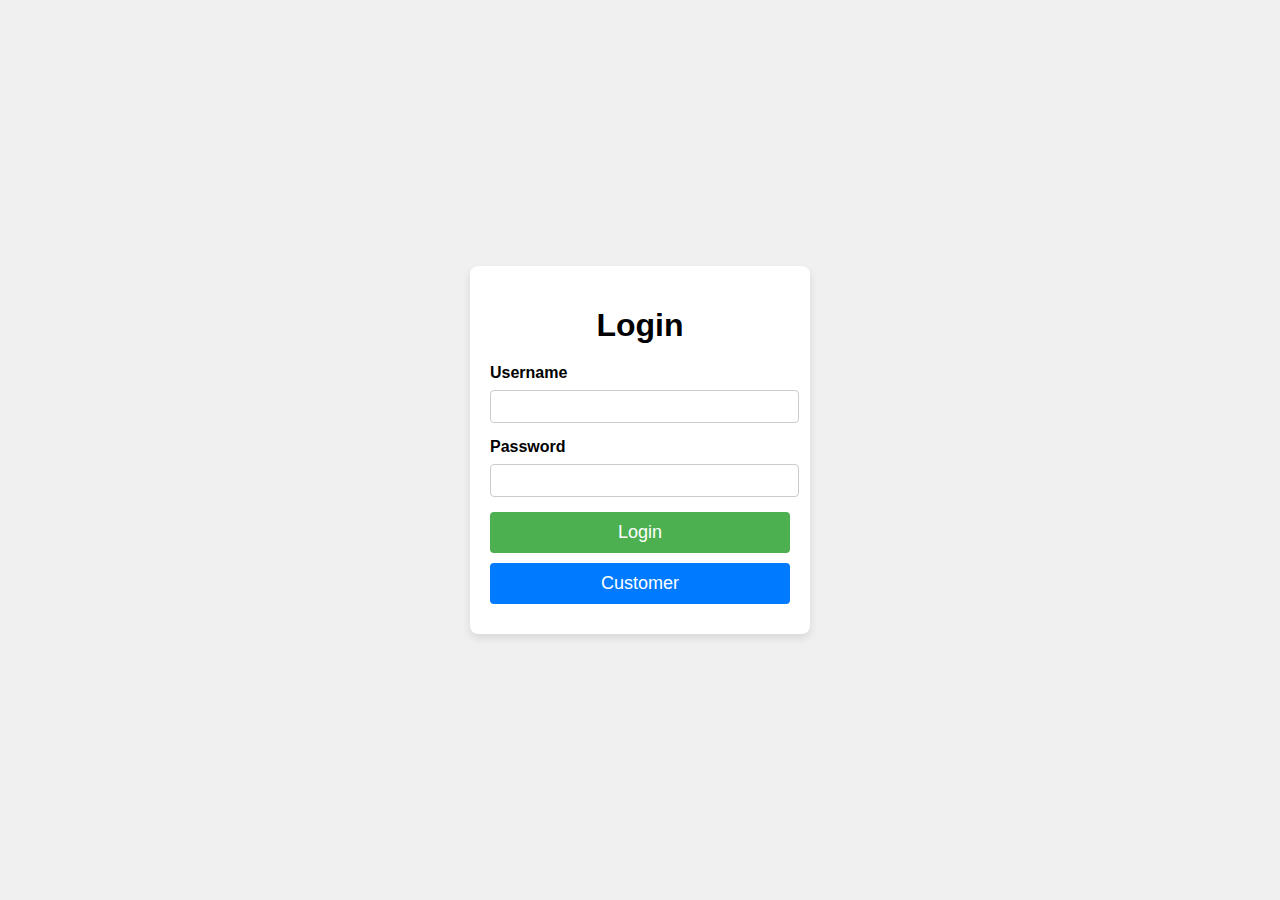
<file: index.html>
<!DOCTYPE html>
<html lang="en">
<head>
    <meta charset="UTF-8">
    <meta name="viewport" content="width=device-width, initial-scale=1.0">
    <title>Login - Book Automation Software</title>
    <link rel="stylesheet" href="styles.css">
    <style>
        body {
            font-family: Arial, sans-serif;
            background-color: #f0f0f0;
            display: flex;
            justify-content: center;
            align-items: center;
            height: 100vh;
            margin: 0;
        }

        .login-container {
            background-color: white;
            padding: 20px;
            border-radius: 8px;
            box-shadow: 0 4px 8px rgba(0, 0, 0, 0.1);
            width: 300px;
            text-align: center;
        }

        .login-container h1 {
            margin-bottom: 20px;
        }

        .login-container label {
            display: block;
            text-align: left;
            margin-bottom: 8px;
            font-weight: bold;
        }

        .login-container input {
            width: 97%;
            padding: 8px;
            margin-bottom: 15px;
            border: 1px solid #ccc;
            border-radius: 4px;
        }

        .login-container-button {
            background-color: #4CAF50;
            color: white;
            border: none;
            padding: 10px 15px;
            border-radius: 4px;
            cursor: pointer;
            width: 100%;
            margin-bottom: 10px;
        }

        .login-container-button:hover {
            background-color: #45a049;
        }

        .customer-button {
            background-color: #007BFF;
            color: white;
            border: none;
            padding: 10px 15px;
            border-radius: 4px;
            cursor: pointer;
            width: 100%;
            margin-bottom: 10px;
        }

        .customer-button:hover {
            background-color: #0056b3;
        }

        .error-message {
            color: red;
            margin-bottom: 15px;
            display: none;
        }
    </style>
</head>
<body>
    <div class="login-container">
        <h1>Login</h1>
        <form id="loginForm">
            <div class="error-message" id="errorMessage">Invalid username or password!</div>
            <label for="username">Username</label>
            <input type="text" id="username" required>
            
            <label for="password">Password</label>
            <input type="password" id="password" required>
            
            <button class="login-container-button">Login</button>
        </form>
        <button class="customer-button" onclick="redirectToCustomer()">Customer</button>
    </div>

    <script>
        document.getElementById('loginForm').addEventListener('submit', function (e) {
            e.preventDefault();

            // Fetch input values
            const username = document.getElementById('username').value;
            const password = document.getElementById('password').value;
            const errorMessage = document.getElementById('errorMessage');

            // User credentials
            const users = {
                shopkeeper: { username: "shopkeeper", password: "shop123" },
                vendor: { username: "vendor", password: "vendor123" },
            };

            // Check credentials
            if (username === users.shopkeeper.username && password === users.shopkeeper.password) {
                window.location.href = "shopkeeper.html"; // Redirect to shopkeeper page
            } else if (username === users.vendor.username && password === users.vendor.password) {
                window.location.href = "vendor.html"; // Redirect to vendor page
            } else {
                errorMessage.style.display = "block"; // Show error message
            }
        });

        // Redirect to customer page
        function redirectToCustomer() {
            window.location.href = "customer.html"; // Redirect to customer portal
        }
    </script>
</body>
</html>
</file>
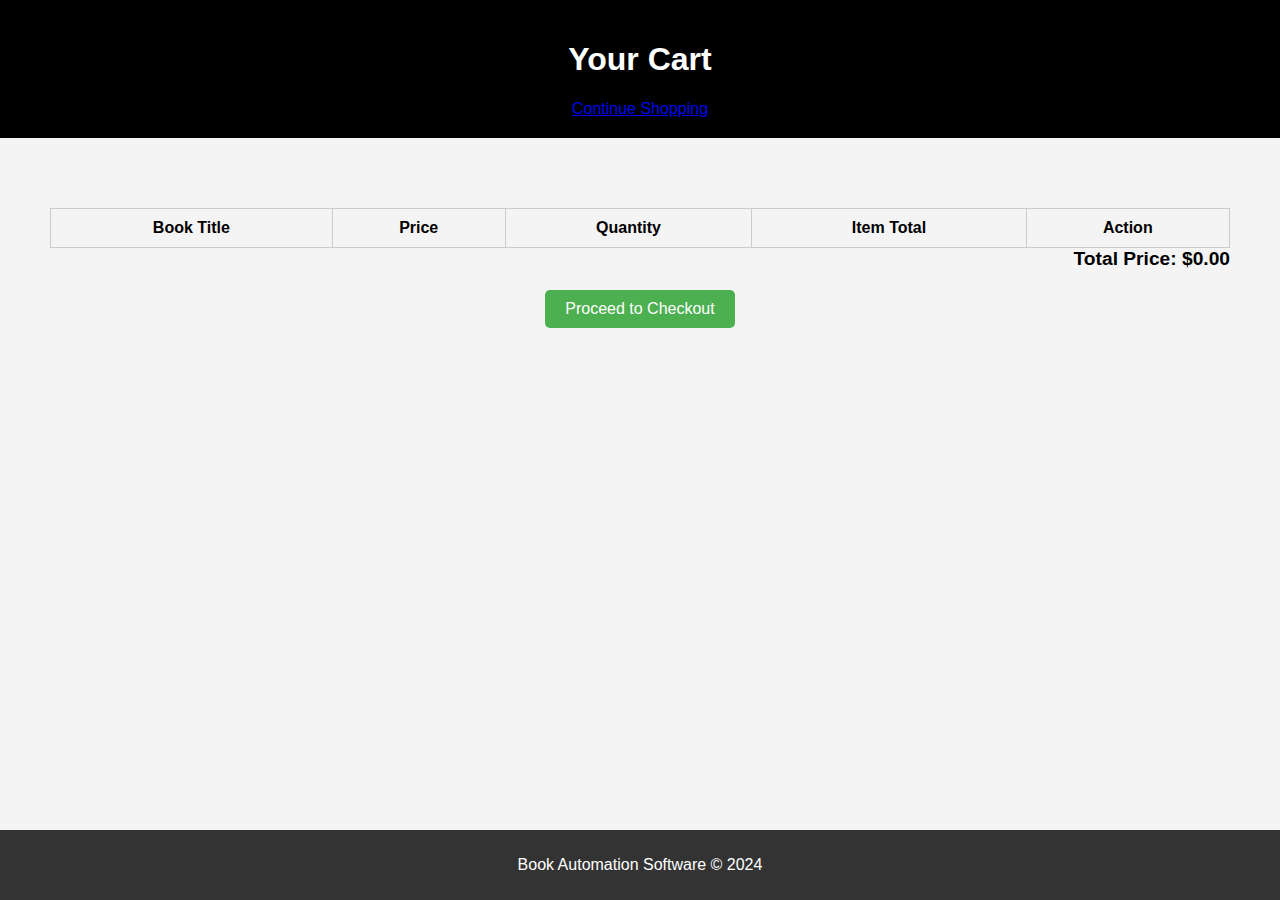
<file: cart.html>
<!DOCTYPE html>
<html lang="en">
<head>
    <meta charset="UTF-8">
    <meta name="viewport" content="width=device-width, initial-scale=1.0">
    <title>Shopping Cart</title>
    <link rel="stylesheet" href="styles.css">
    <link rel="stylesheet" href="styles2.css">
    <style>
        table {
            width: 100%;
            border-collapse: collapse;
            margin-top: 20px;
        }

        table th, table td {
            border: 1px solid #ccc;
            padding: 10px;
            text-align: center;
        }

        .total {
            font-weight: bold;
            font-size: 1.2em;
            text-align: right;
        }

        #checkoutButton {
            margin-top: 20px;
            padding: 10px 20px;
            font-size: 1em;
            cursor: pointer;
            background-color: #4CAF50;
            color: white;
            border: none;
            border-radius: 5px;
        }
    </style>
</head>
<body>
    <header>
        <h1>Your Cart</h1>
        <nav>
            <a href="customer.html">Continue Shopping</a>
        </nav>
    </header>

    <main>
        <section id="cartSection">
            <table>
                <thead>
                    <tr>
                        <th>Book Title</th>
                        <th>Price</th>
                        <th>Quantity</th>
                        <th>Item Total</th>
                        <th>Action</th>
                    </tr>
                </thead>
                <tbody id="cartTableBody">
                    <!-- Cart items will be dynamically populated -->
                </tbody>
            </table>
            <div class="total">
                Total Price: $<span id="totalPrice">0</span>
            </div>
            <button id="checkoutButton">Proceed to Checkout</button>
        </section>
    </main>

    <footer>
        <p>Book Automation Software &copy; 2024</p>
    </footer>

    <script>
        // Function to render the cart items from localStorage
        const renderCart = () => {
            const cartTableBody = document.getElementById('cartTableBody');
            const totalPriceElement = document.getElementById('totalPrice');
            const cart = JSON.parse(localStorage.getItem('cart')) || [];
            let total = 0;

            cartTableBody.innerHTML = '';

            cart.forEach((item, index) => {
                const price = parseFloat(item.price.replace('$', ''));
                const quantity = parseInt(item.quantity, 10);
                const itemTotal = quantity * price;
                total += itemTotal;

                const row = document.createElement('tr');
                row.innerHTML = `
                    <td>${item.title}</td>
                    <td>${item.price}</td>
                    <td>${item.quantity}</td>
                    <td>$${itemTotal.toFixed(2)}</td>
                    <td>
                        <button class="removeItem" data-index="${index}">Remove</button>
                    </td>
                `;
                cartTableBody.appendChild(row);
            });

            totalPriceElement.textContent = total.toFixed(2);

            // Add event listener to remove items
            document.querySelectorAll('.removeItem').forEach(button => {
                button.addEventListener('click', (e) => {
                    const index = e.target.getAttribute('data-index');
                    cart.splice(index, 1);
                    localStorage.setItem('cart', JSON.stringify(cart));
                    renderCart();
                });
            });
        };

        // Redirect to Checkout Page
        document.getElementById('checkoutButton').addEventListener('click', () => {
            window.location.href = 'checkout.html';
        });

        // Load cart on page load
        document.addEventListener('DOMContentLoaded', renderCart);
    </script>
</body>
</html>
</file>
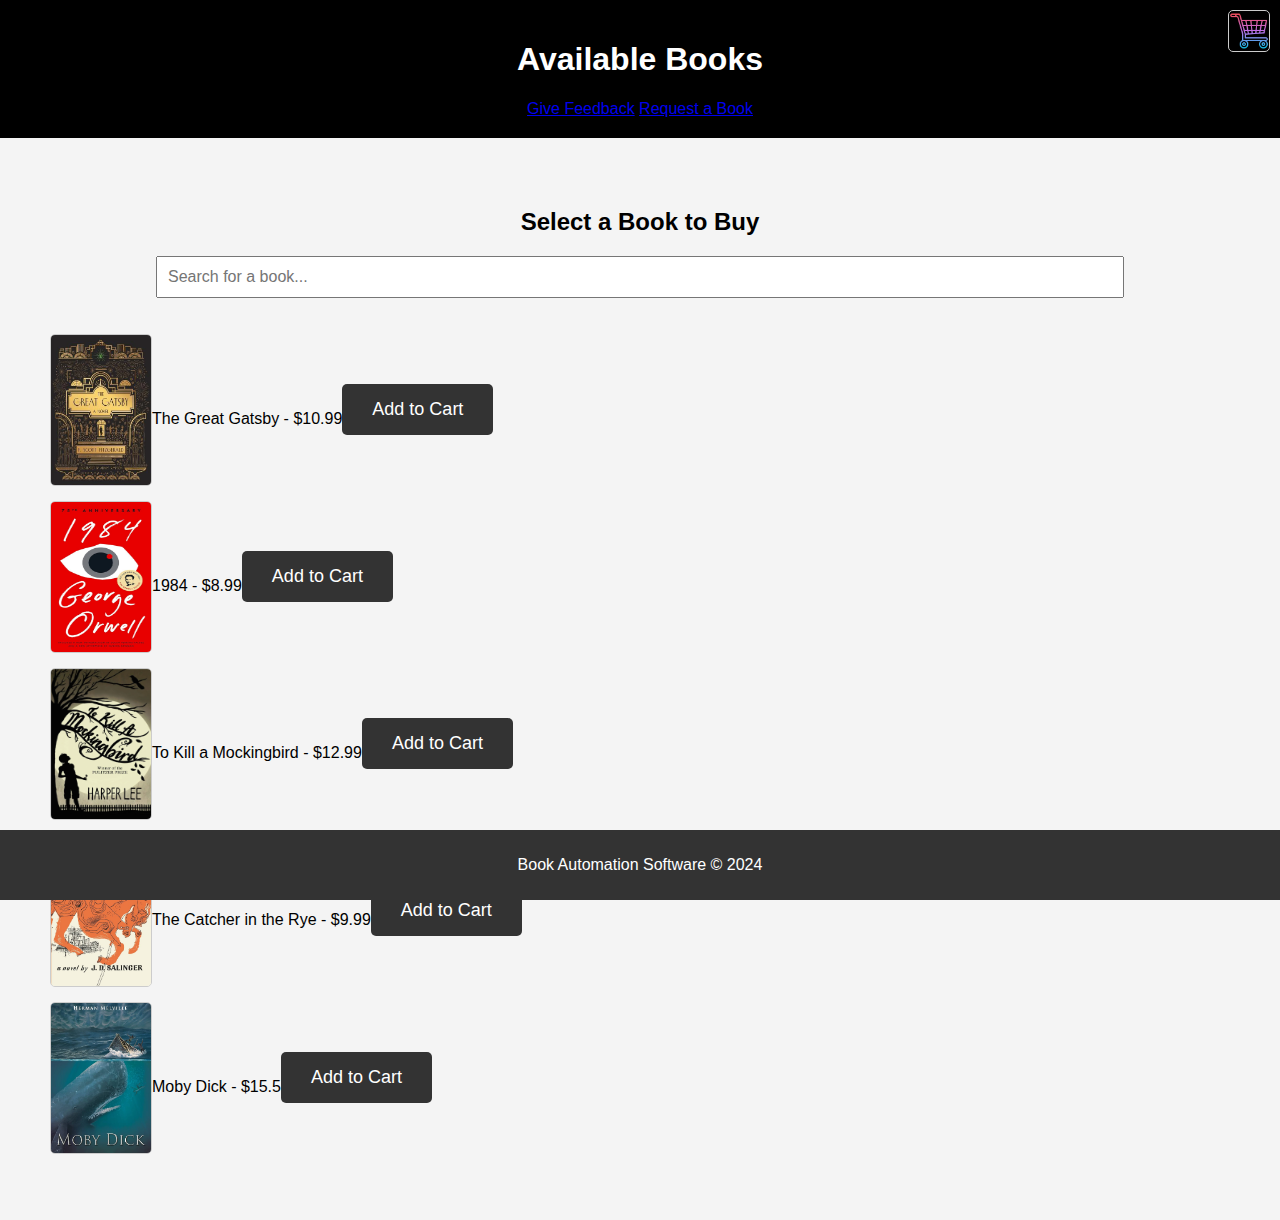
<file: customer.html>
<!DOCTYPE html>
<html lang="en">
<head>
    <meta charset="UTF-8">
    <meta name="viewport" content="width=device-width, initial-scale=1.0">
    <title>Customer Portal - Book Automation Software</title>
    <link rel="stylesheet" href="styles.css">
    <link rel="stylesheet" href="styles2.css">
    <style>
        .cart-icon {
            position: absolute;
            top: 10px;
            right: 10px;
        }
        .cart-icon img {
            width: 40px;
            cursor: pointer;
        }
    </style>
</head>
<body>
    <header>
        <h1>Available Books</h1>
        <nav>
            <a href="feedback.html">Give Feedback</a>
            <a href="request.html">Request a Book</a>
        </nav>
        <a href="cart.html" class="cart-icon">
            <img src="images/cart-icon.png" alt="Cart">
        </a>
    </header>

    <main>
        <section id="availableBooks">
            <h2>Select a Book to Buy</h2>
            <!-- Search Bar -->
            <input type="text" id="searchBar" placeholder="Search for a book..." style="margin-bottom: 20px; padding: 10px; width: 80%; font-size: 16px;">
            <ul id="bookList">
                <!-- Book items will be populated here -->
            </ul>
        </section>
    </main>

    <footer>
        <p>Book Automation Software &copy; 2024</p>
    </footer>

    <script>
        // Load books from localStorage or set predefined ones
        const books = JSON.parse(localStorage.getItem('books')) || [
            { title: 'The Great Gatsby', price: '$10.99', image: 'images/great-gatsby.jpg' },
            { title: '1984', price: '$8.99', image: 'images/1984.jpg' },
            { title: 'To Kill a Mockingbird', price: '$12.99', image: 'images/to-kill-a-mockingbird.jpg' },
            { title: 'The Catcher in the Rye', price: '$9.99', image: 'images/catcher-in-the-rye.jpg' },
            { title: 'Moby Dick', price: '$15.50', image: 'images/moby-dick.jpg' }
        ];
        const bookList = document.getElementById('bookList');
            const searchBar = document.getElementById('searchBar');

        // Function to render books
        const renderBooks = (filteredBooks) => {
            bookList.innerHTML = ''; // Clear the list
            filteredBooks.forEach((book, index) => {
                const li = document.createElement('li');
                const price = parseFloat(book.price.replace('$', ''));
                li.innerHTML = `
                    <img src="${book.image}" alt="${book.title}" style="width:100px;height:150px;"><br>
                    ${book.title} - $${price}
                    <button data-index="${index}" class="addToCart">Add to Cart</button>
                `;
                bookList.appendChild(li);
            });
        };
        // Load available books
        document.addEventListener('DOMContentLoaded', function() {
            const bookList = document.getElementById('bookList');
            books.forEach((book, index) => {
                const li = document.createElement('li');
                const be=(book.price.replace('$',''));
                const b=(be.replace('A-Z',''));
                const e=parseFloat(b.replace('a-z',''));
                li.innerHTML = `
                    <img src="${book.image}" alt="${book.title}" style="width:100px;height:150px;"><br>
                    ${book.title} - $${e}
                    <button data-index="${index}" class="addToCart">Add to Cart</button>
                `;
                bookList.appendChild(li);
            });
            
        // Add to cart
        bookList.addEventListener('click', (e) => {
                if (e.target.classList.contains('addToCart')) {
                    const index = e.target.getAttribute('data-index');
                    const cart = JSON.parse(localStorage.getItem('cart')) || [];
                    const existingItem = cart.find(item => item.title === books[index].title);

                    if (existingItem) {
                        existingItem.quantity += 1;
                    } else {
                        cart.push({ ...books[index], quantity: 1 });
                    }

                    localStorage.setItem('cart', JSON.stringify(cart));
                    alert('Book added to cart!');
                }
            });
                searchBar.addEventListener('input', (e) => {
                const query = e.target.value.toLowerCase(); // Convert search query to lowercase
                const filteredBooks = books.filter(book => book.title.toLowerCase().includes(query));
                renderBooks(filteredBooks); // Re-render the filtered list
            });
        });
    </script>
</body>
</html>
</file>
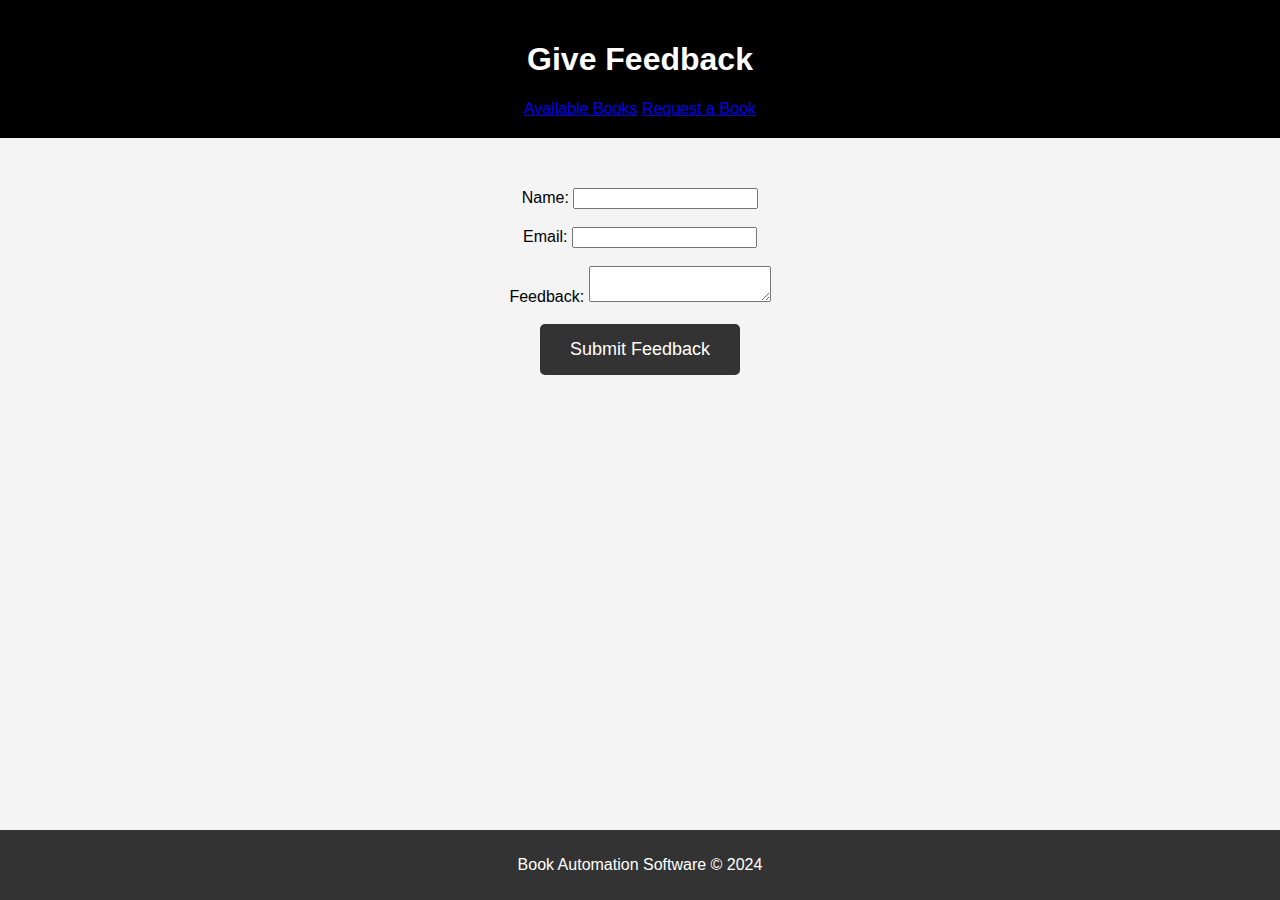
<file: feedback.html>
<!DOCTYPE html>
<html lang="en">
<head>
    <meta charset="UTF-8">
    <meta name="viewport" content="width=device-width, initial-scale=1.0">
    <title>Feedback - Book Automation Software</title>
    <link rel="stylesheet" href="styles.css">
    
</head>
<body>
    <header>
        <h1>Give Feedback</h1>
        <nav>
            <a href="customer.html">Available Books</a>
            <a href="request.html">Request a Book</a>
        </nav>
    </header>

    <main>
        <form id="feedbackForm">
            <label for="customerName">Name:</label>
            <input type="text" id="customerName" required><br><br>

            <label for="customerEmail">Email:</label>
            <input type="email" id="customerEmail" required><br><br>

            <label for="customerFeedback">Feedback:</label>
            <textarea id="customerFeedback" required></textarea><br><br>

            <button type="submit">Submit Feedback</button>
        </form>
        <p id="feedbackMessage"></p>
    </main>

    <footer>
        <p>Book Automation Software &copy; 2024</p>
    </footer>

    <script>
        document.getElementById('feedbackForm').addEventListener('submit', function(e) {
            e.preventDefault();

            const name = document.getElementById('customerName').value;
            const email = document.getElementById('customerEmail').value;
            const message = document.getElementById('customerFeedback').value;

            // Store feedback in localStorage
            const feedbackList = JSON.parse(localStorage.getItem('feedback')) || [];
            feedbackList.push({ name, email, message });
            localStorage.setItem('feedback', JSON.stringify(feedbackList));

            // Show feedback submitted message
            document.getElementById('feedbackMessage').textContent = 'Feedback submitted successfully!';
            document.getElementById('feedbackForm').reset();
        });
    </script>
</body>
</html>
</file>
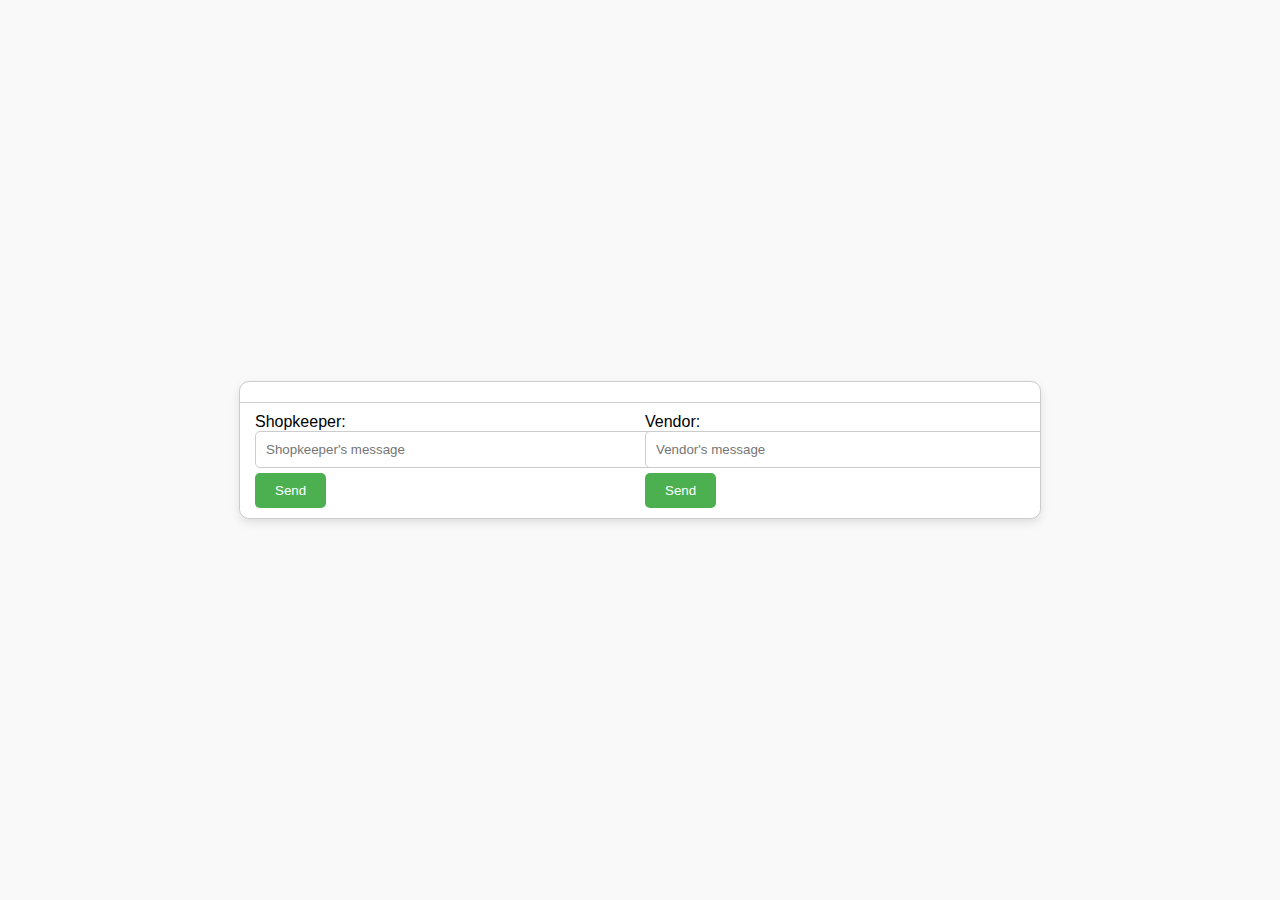
<file: m.html>
<!DOCTYPE html>
<html lang="en">
<head>
    <meta charset="UTF-8">
    <meta name="viewport" content="width=device-width, initial-scale=1.0">
    <title>Two-Way Messaging</title>
    <style>
        body {
            font-family: Arial, sans-serif;
            display: flex;
            justify-content: center;
            align-items: center;
            height: 100vh;
            margin: 0;
            background-color: #f9f9f9;
        }

        #messagingApp {
            width: 90%;
            max-width: 800px;
            background: white;
            border: 1px solid #ccc;
            border-radius: 10px;
            box-shadow: 0 4px 10px rgba(0, 0, 0, 0.1);
            display: flex;
            flex-direction: column;
            overflow: hidden;
        }

        #chatBox {
            height: 400px;
            overflow-y: auto;
            padding: 10px;
            border-bottom: 1px solid #ccc;
            flex: 1;
        }

        .message {
            margin-bottom: 15px;
            display: flex;
        }

        .message.shopkeeper {
            justify-content: flex-start;
        }

        .message.vendor {
            justify-content: flex-end;
        }

        .message p {
            max-width: 70%;
            margin: 0;
            padding: 10px;
            border-radius: 10px;
        }

        .message.shopkeeper p {
            background: #f0f0f0;
            text-align: left;
        }

        .message.vendor p {
            background: #d1f0d1;
            text-align: right;
        }

        #messageInput {
            display: flex;
            justify-content: space-between;
            padding: 10px;
        }

        .inputBox {
            flex: 1;
            margin: 0 5px;
        }

        .inputBox input {
            width: 100%;
            padding: 10px;
            border: 1px solid #ccc;
            border-radius: 5px;
        }

        .inputBox button {
            padding: 10px 20px;
            border: none;
            background: #4CAF50;
            color: white;
            border-radius: 5px;
            cursor: pointer;
            margin-top: 5px;
        }

        .inputBox button:hover {
            background: #45a049;
        }
    </style>
</head>
<body>
    <div id="messagingApp">
        <div id="chatBox">
            <!-- Messages will appear here -->
        </div>
        <div id="messageInput">
            <div class="inputBox">
                <label for="shopkeeperMessage">Shopkeeper:</label>
                <input type="text" id="shopkeeperMessage" placeholder="Shopkeeper's message">
                <button id="sendShopkeeper">Send</button>
            </div>
            <div class="inputBox">
                <label for="vendorMessage">Vendor:</label>
                <input type="text" id="vendorMessage" placeholder="Vendor's message">
                <button id="sendVendor">Send</button>
            </div>
        </div>
    </div>

    <script>
        const chatBox = document.getElementById('chatBox');
        const shopkeeperInput = document.getElementById('shopkeeperMessage');
        const vendorInput = document.getElementById('vendorMessage');
        const sendShopkeeperButton = document.getElementById('sendShopkeeper');
        const sendVendorButton = document.getElementById('sendVendor');

        // Simulated chat storage
        let chatHistory = JSON.parse(localStorage.getItem('chatHistory')) || [];

        // Function to load and render the chat
        const loadChat = () => {
            chatBox.innerHTML = '';
            chatHistory.forEach(({ sender, message }) => {
                const messageDiv = document.createElement('div');
                messageDiv.classList.add('message', sender);
                messageDiv.innerHTML = `<p>${message}</p>`;
                chatBox.appendChild(messageDiv);
            });

            // Scroll to the bottom
            chatBox.scrollTop = chatBox.scrollHeight;
        };

        // Function to send a message
        const sendMessage = (message, sender) => {
            if (!message.trim()) return;

            // Add the message to chat history
            chatHistory.push({ sender, message });
            localStorage.setItem('chatHistory', JSON.stringify(chatHistory));

            // Reload the chat
            loadChat();
        };

        // Event listeners for sending messages
        sendShopkeeperButton.addEventListener('click', () => {
            sendMessage(shopkeeperInput.value, 'shopkeeper');
            shopkeeperInput.value = '';
        });

        sendVendorButton.addEventListener('click', () => {
            sendMessage(vendorInput.value, 'vendor');
            vendorInput.value = '';
        });

        shopkeeperInput.addEventListener('keypress', (e) => {
            if (e.key === 'Enter') {
                sendMessage(shopkeeperInput.value, 'shopkeeper');
                shopkeeperInput.value = '';
            }
        });

        vendorInput.addEventListener('keypress', (e) => {
            if (e.key === 'Enter') {
                sendMessage(vendorInput.value, 'vendor');
                vendorInput.value = '';
            }
        });

        // Load the chat initially
        document.addEventListener('DOMContentLoaded', loadChat);
    </script>
</body>
</html>
</file>
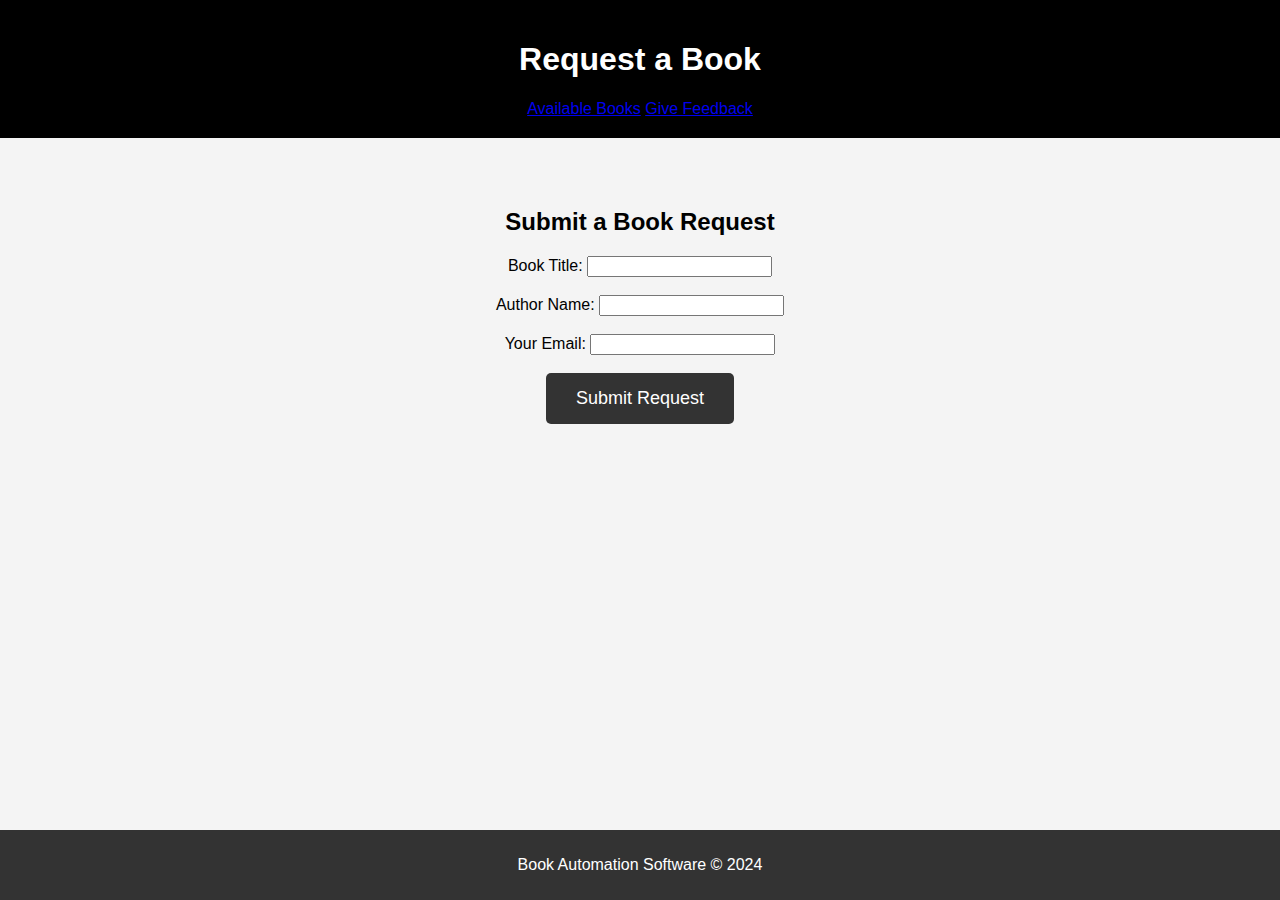
<file: request.html>
<!DOCTYPE html>
<html lang="en">
<head>
    <meta charset="UTF-8">
    <meta name="viewport" content="width=device-width, initial-scale=1.0">
    <title>Request a Book</title>
    <link rel="stylesheet" href="styles.css">
</head>
<body>
    <header>
        <h1>Request a Book</h1>
        <nav>
            <a href="customer.html">Available Books</a>
            <a href="feedback.html">Give Feedback</a>
        </nav>
    </header>

    <main>
        <section id="requestBook">
            <h2>Submit a Book Request</h2>
            <form id="requestForm">
                <label for="requestedBook">Book Title:</label>
                <input type="text" id="requestedBook" name="requestedBook" required><br><br>

                <label for="authorName">Author Name:</label>
                <input type="text" id="authorName" name="authorName" required><br><br>

                <label for="email">Your Email:</label>
                <input type="email" id="email" name="email" required><br><br>

                <button type="submit">Submit Request</button>
            </form>
            <p id="requestMessage"></p>
        </section>
    </main>

    <footer>
        <p>Book Automation Software &copy; 2024</p>
    </footer>

    <script>
        document.getElementById('requestForm').addEventListener('submit', function(e) {
            e.preventDefault();
            
            let requestedBook = document.getElementById('requestedBook').value;
            let authorName = document.getElementById('authorName').value;
            const email = document.getElementById('email').value;
            // Remove any non-alphabetic characters (including numbers and special characters)
            requestedBook = requestedBook.replace(/[^A-Za-z\s]/g, '');
            authorName = authorName.replace(/[^A-Za-z\s]/g, '');

            if (requestedBook && authorName && email) {
                // Retrieve existing requests from localStorage
                let requests = JSON.parse(localStorage.getItem('requests')) || [];
                
                // Add new request to the array
                requests.push({
                    title: requestedBook,
                    author: authorName,
                    email: email
                });
                
                // Save updated requests back to localStorage
                localStorage.setItem('requests', JSON.stringify(requests));

                // Show confirmation message
                document.getElementById('requestMessage').textContent = 'Request submitted successfully!';
                
                // Reset form
                document.getElementById('requestForm').reset();
            }else {
                // Show error message if any field is invalid
                document.getElementById('requestMessage').textContent = 'Please enter valid alphabetic characters for Title and Author.';
            }
        });
    </script>
</body>
</html>
</file>
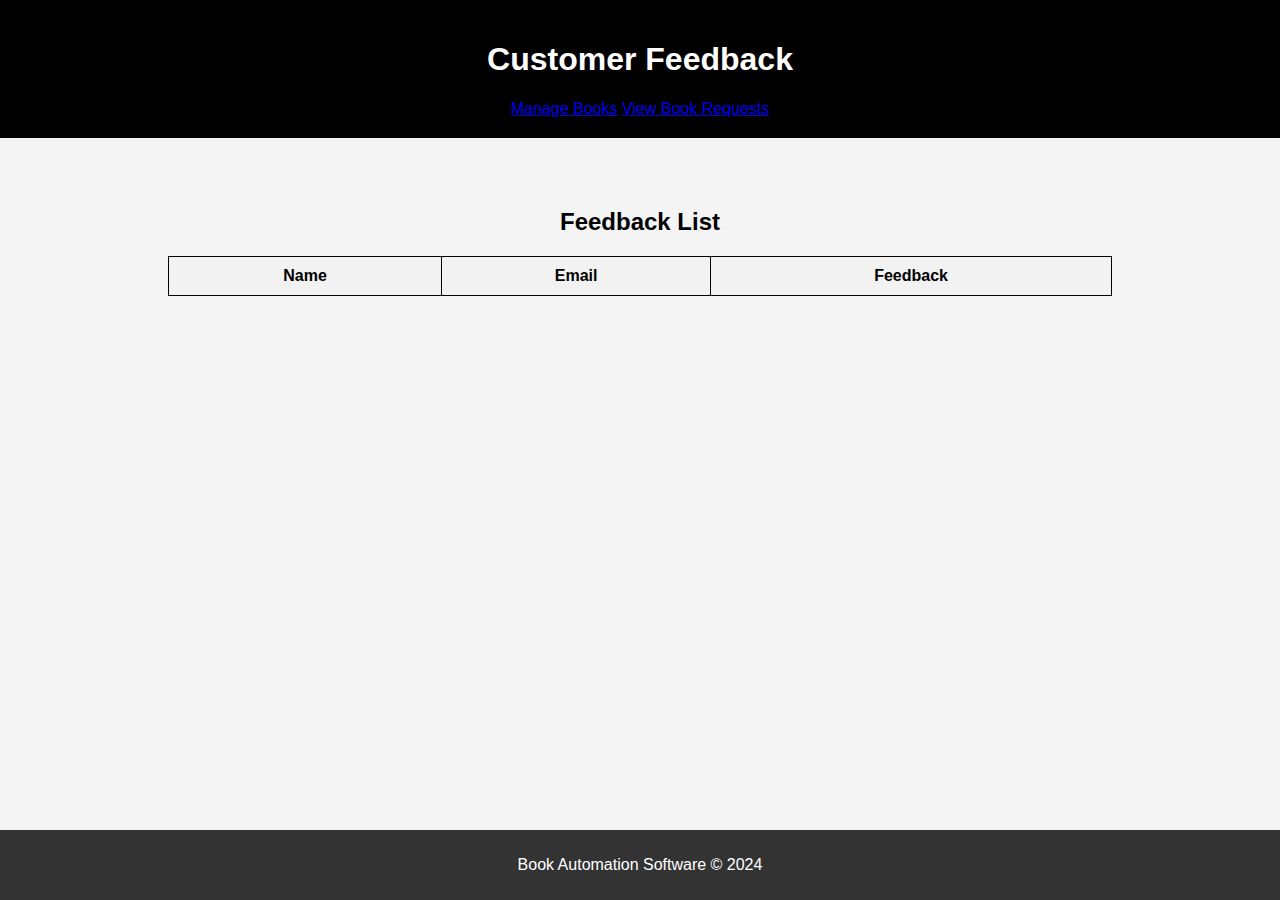
<file: shopkeeper-feedback.html>
<!DOCTYPE html>
<html lang="en">
<head>
    <meta charset="UTF-8">
    <meta name="viewport" content="width=device-width, initial-scale=1.0">
    <title>Shopkeeper Portal - Customer Feedback</title>
    <link rel="stylesheet" href="styles.css">
    <style>
        .table-container {
            display: flex;
            justify-content: center;
            margin-top: 20px;
        }
        table {
            border-collapse: collapse;
            width: 80%;
            text-align: center;
        }
        th, td {
            padding: 10px;
            border: 1px solid black;
        }
        th {
            background-color: #f2f2f2;
        }
        td {
            background-color: #fff;
        }
    </style>
</head>
<body>
    <header>
        <h1>Customer Feedback</h1>
        <nav>
            <a href="shopkeeper.html">Manage Books</a>
            <a href="shopkeeper-requests.html">View Book Requests</a>
        </nav>
    </header>

    <main>
        <section id="feedbackSection">
            <h2>Feedback List</h2>
            <div class="table-container">
                <table id="feedbackTable">
                    <thead>
                        <tr>
                            <th>Name</th>
                            <th>Email</th>
                            <th>Feedback</th>
                        </tr>
                    </thead>
                    <tbody>
                        <!-- Feedback will be populated here -->
                    </tbody>
                </table>
            </div>
        </section>
    </main>

    <footer>
        <p>Book Automation Software &copy; 2024</p>
    </footer>

    <script>
        document.addEventListener('DOMContentLoaded', function() {
            const feedbackTableBody = document.querySelector('#feedbackTable tbody');
            const feedbackList = JSON.parse(localStorage.getItem('feedback')) || [];

            feedbackList.forEach(feedback => {
                const row = document.createElement('tr');
                row.innerHTML = `
                    <td>${feedback.name}</td>
                    <td>${feedback.email}</td>
                    <td>${feedback.message}</td>
                `;
                feedbackTableBody.appendChild(row);
            });
        });
    </script>
</body>
</html>
</file>
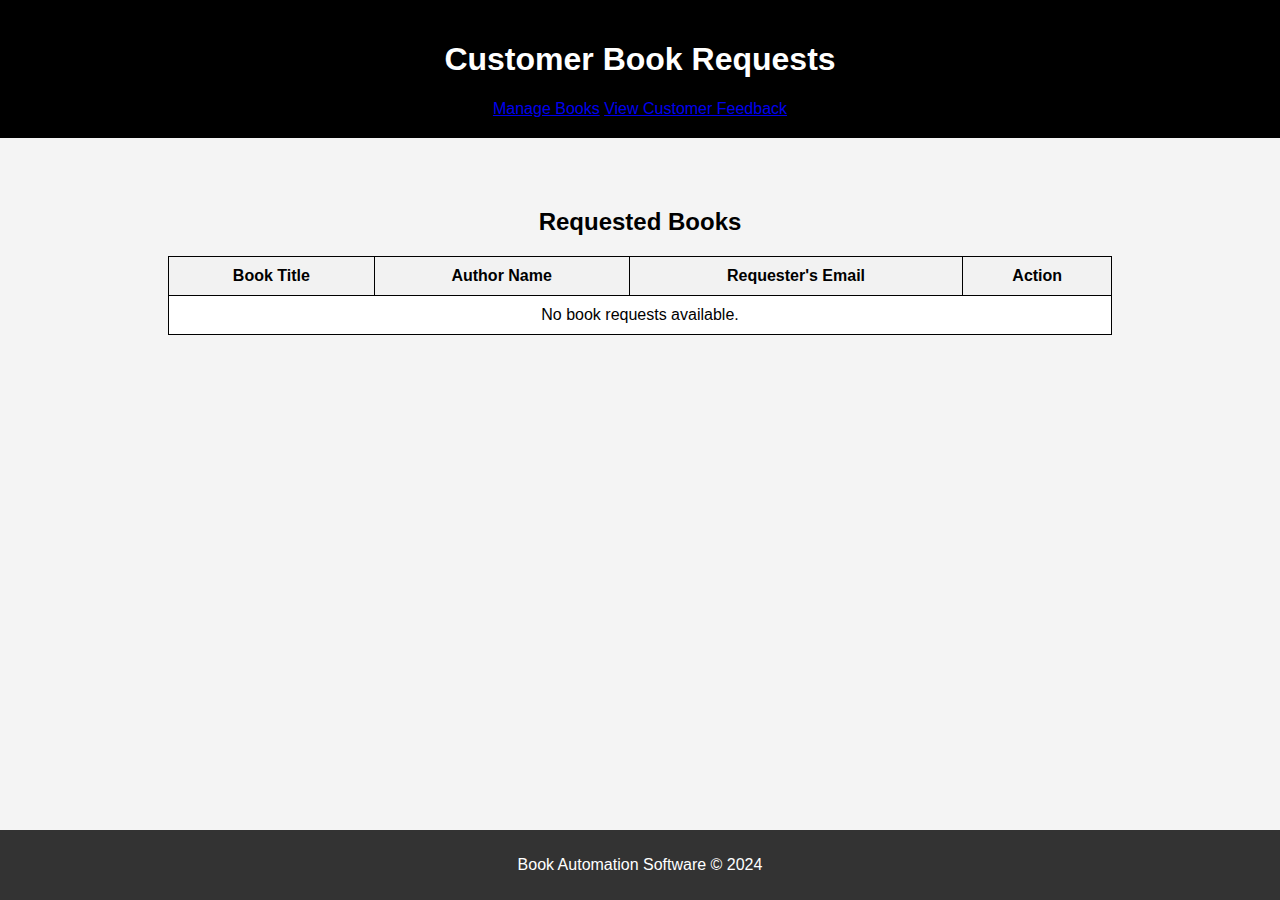
<file: shopkeeper-requests.html>
<!DOCTYPE html>
<html lang="en">
<head>
    <meta charset="UTF-8">
    <meta name="viewport" content="width=device-width, initial-scale=1.0">
    <title>Customer Requests - Shopkeeper Portal</title>
    <link rel="stylesheet" href="styles.css">
    <style>
        /* Center the table container */
        .table-container {
            display: flex;
            justify-content: center;
            margin-top: 20px;
        }

        /* Table styling */
        table {
            border-collapse: collapse;
            width: 80%; /* Set a width for the table */
            text-align: center;
        }

        th, td {
            padding: 10px;
            border: 1px solid black;
        }

        th {
            background-color: #f2f2f2;
        }

        td {
            background-color: #fff;
        }
    </style>
</head>
<body>
    <header>
        <h1>Customer Book Requests</h1>
        <nav>
            <a href="shopkeeper.html">Manage Books</a>
            <a href="shopkeeper-feedback.html">View Customer Feedback</a>
        </nav>
    </header>

    <main>
        <section id="customerRequests">
            <h2>Requested Books</h2>
            <div class="table-container">
                <table id="requestTable">
                    <thead>
                        <tr>
                            <th>Book Title</th>
                            <th>Author Name</th>
                            <th>Requester's Email</th>
                            <th>Action</th>
                        </tr>
                    </thead>
                    <tbody>
                        <!-- Customer requests will be populated here -->
                    </tbody>
                </table>
            </div>
        </section>
    </main>

    <footer>
        <p>Book Automation Software &copy; 2024</p>
    </footer>

    <script>
        document.addEventListener('DOMContentLoaded', function() {
            const requestTableBody = document.querySelector('#requestTable tbody');

            // Retrieve requests from localStorage
            let requests = JSON.parse(localStorage.getItem('requests')) || [];

            // Function to render requests in a table
            function renderCustomerRequests() {
                requestTableBody.innerHTML = '';
                if (requests.length === 0) {
                    const row = document.createElement('tr');
                    row.innerHTML = '<td colspan="4">No book requests available.</td>';
                    requestTableBody.appendChild(row);
                } else {
                    requests.forEach((request, index) => {
                        const row = document.createElement('tr');
                        row.innerHTML = `
                            <td>${request.title}</td>
                            <td>${request.author}</td>
                            <td>${request.email}</td>
                            <td>
                                <button class="deleteRequestBtn" data-index="${index}">Delete Request</button>
                            </td>
                        `;
                        requestTableBody.appendChild(row);
                    });
                }
            }

            // Initially render requests
            renderCustomerRequests();

            // Handle deleting requests
            requestTableBody.addEventListener('click', function(e) {
                if (e.target.classList.contains('deleteRequestBtn')) {
                    const index = e.target.getAttribute('data-index');
                    
                    // Remove request from array and update localStorage
                    requests.splice(index, 1);
                    localStorage.setItem('requests', JSON.stringify(requests));
                    
                    // Re-render the request table
                    renderCustomerRequests();
                }
            });
        });
    </script>
</body>
</html>
</file>
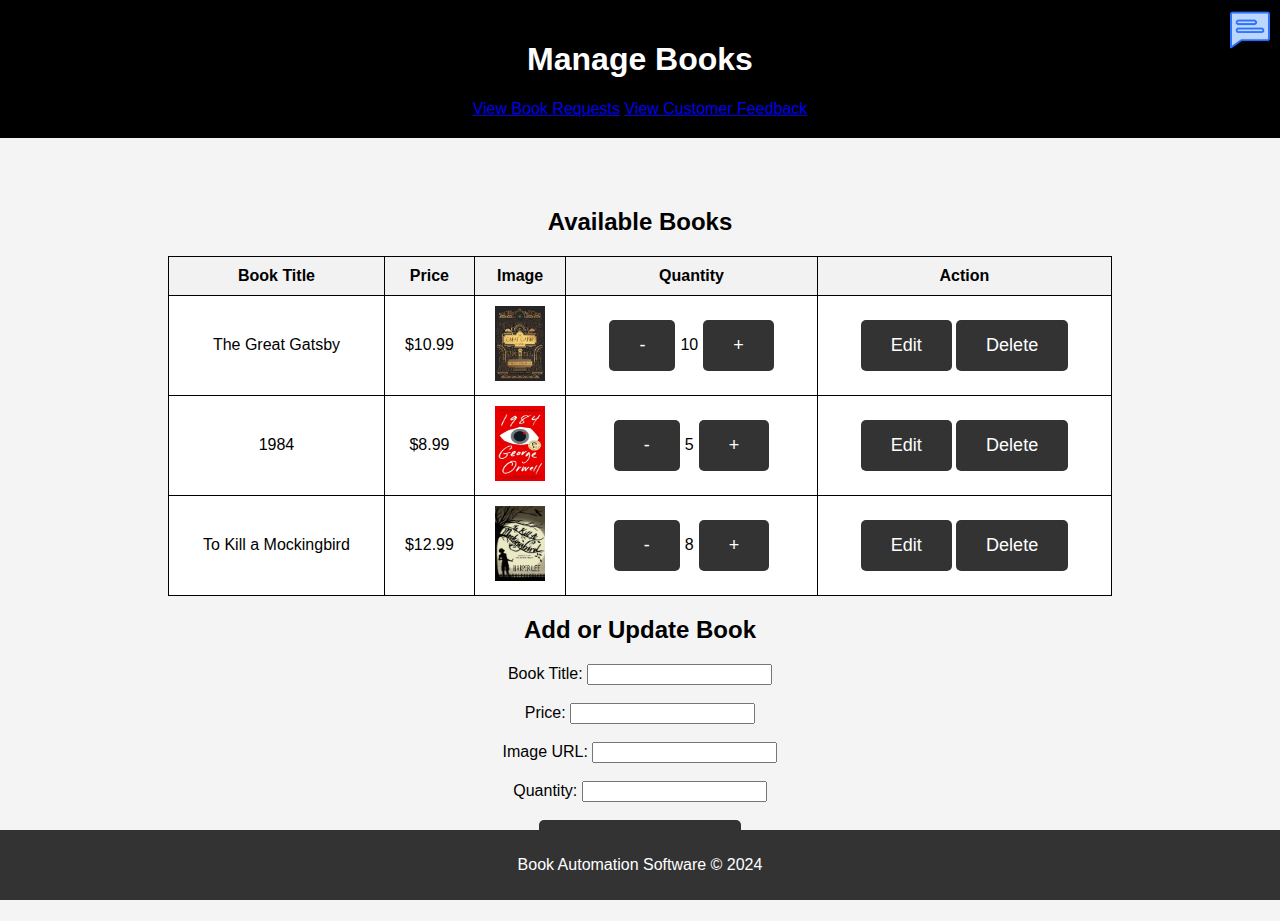
<file: shopkeeper.html>
<!DOCTYPE html>
<html lang="en">
<head>
    <meta charset="UTF-8">
    <meta name="viewport" content="width=device-width, initial-scale=1.0">
    <title>Shopkeeper Portal - Manage Books</title>
    <link rel="stylesheet" href="styles.css">
    <style>
        .table-container {
            display: flex;
            justify-content: center;
            margin-top: 20px;
        }
        table {
            border-collapse: collapse;
            width: 80%;
            text-align: center;
        }
        th, td {
            padding: 10px;
            border: 1px solid black;
        }
        th {
            background-color: #f2f2f2;
        }
        td {
            background-color: #fff;
        }
        .quantity-controls {
            display: flex;
            justify-content: center;
            align-items: center;
        }
        .quantity-controls button {
            margin: 0 5px;
        }
        .message-icon {
            position: absolute;
            top: 10px;
            right: 10px;
        }
        .message-icon img {
            width: 40px;
            cursor: pointer;
        }
    </style>
</head>
<body>
    <header>
        <h1>Manage Books</h1>
        <nav>
            <a href="shopkeeper-requests.html">View Book Requests</a>
            <a href="shopkeeper-feedback.html">View Customer Feedback</a>
        </nav>
        <a href="vendor.html" class="message-icon">
            <img src="images/message-icon.png" alt="Cart">
        </a>
    </header>

    <main>
        <section id="bookManagement">
            <h2>Available Books</h2>
            <div class="table-container">
                <table id="bookTable">
                    <thead>
                        <tr>
                            <th>Book Title</th>
                            <th>Price</th>
                            <th>Image</th>
                            <th>Quantity</th>
                            <th>Action</th>
                        </tr>
                    </thead>
                    <tbody>
                        <!-- Books will be populated here -->
                    </tbody>
                </table>
            </div>
            <h2>Add or Update Book</h2>
            <form id="bookForm">
                <label for="bookTitle">Book Title:</label>
                <input type="text" id="bookTitle" required><br><br>

                <label for="bookPrice">Price:</label>
                <input type="text" id="bookPrice" required><br><br>

                <label for="bookImage">Image URL:</label>
                <input type="text" id="bookImage" required><br><br>

                <label for="bookQuantity">Quantity:</label>
                <input type="number" id="bookQuantity" min="1" required><br><br>

                <button type="submit">Add/Update Book</button>
            </form>
        </section>
    </main>

    <footer>
        <p>Book Automation Software &copy; 2024</p>
    </footer>

    <script>
        const predefinedBooks = [
            { title: 'The Great Gatsby', price: '$10.99', image: 'images/great-gatsby.jpg', quantity: 10 },
            { title: '1984', price: '$8.99', image: 'images/1984.jpg', quantity: 5 },
            { title: 'To Kill a Mockingbird', price: '$12.99', image: 'images/to-kill-a-mockingbird.jpg', quantity: 8 },
        ];

        let books = [];

        // Load existing books from localStorage or set predefined ones
        document.addEventListener('DOMContentLoaded', function () {
            const storedBooks = JSON.parse(localStorage.getItem('books'));
            if (storedBooks && storedBooks.length > 0) {
                books = storedBooks;
            } else {
                books = predefinedBooks;
                localStorage.setItem('books', JSON.stringify(books));
            }
            renderBookTable();
        });

        function renderBookTable() {
            const bookTableBody = document.querySelector('#bookTable tbody');
            bookTableBody.innerHTML = '';

            books.forEach((book, index) => {
                const row = document.createElement('tr');
                row.innerHTML = `
                    <td>${book.title}</td>
                    <td>${book.price}</td>
                    <td><img src="${book.image}" alt="${book.title}" style="width:50px;height:75px;"></td>
                    <td>
                        <div class="quantity-controls">
                            <button class="decreaseBtn" data-index="${index}">-</button>
                            <span>${book.quantity}</span>
                            <button class="increaseBtn" data-index="${index}">+</button>
                        </div>
                    </td>
                    <td>
                        <button class="editBtn" data-index="${index}">Edit</button>
                        <button class="deleteBtn" data-index="${index}">Delete</button>
                    </td>
                `;
                bookTableBody.appendChild(row);
            });
        }

        // Add or update book
        document.getElementById('bookForm').addEventListener('submit', function (e) {
            e.preventDefault();
            const title = document.getElementById('bookTitle').value;
            const price = document.getElementById('bookPrice').value;
            const image = document.getElementById('bookImage').value;
            const quantity = parseInt(document.getElementById('bookQuantity').value, 10);

            const existingBookIndex = books.findIndex(book => book.title.toLowerCase() === title.toLowerCase());

            if (existingBookIndex >= 0) {
                books[existingBookIndex].price = price;
                books[existingBookIndex].image = image;
                books[existingBookIndex].quantity = quantity;
            } else {
                books.push({ title, price, image, quantity });
            }

            localStorage.setItem('books', JSON.stringify(books));
            renderBookTable();
            document.getElementById('bookForm').reset();
        });

        // Edit book
        document.querySelector('#bookTable tbody').addEventListener('click', function (e) {
            if (e.target.classList.contains('editBtn')) {
                const index = e.target.getAttribute('data-index');
                const book = books[index];

                document.getElementById('bookTitle').value = book.title;
                document.getElementById('bookPrice').value = book.price;
                document.getElementById('bookImage').value = book.image;
                document.getElementById('bookQuantity').value = book.quantity;
            }
        });

        // Delete book
        document.querySelector('#bookTable tbody').addEventListener('click', function (e) {
            if (e.target.classList.contains('deleteBtn')) {
                const index = e.target.getAttribute('data-index');
                books.splice(index, 1);
                localStorage.setItem('books', JSON.stringify(books));
                renderBookTable();
            }
        });

        // Adjust book quantity
        document.querySelector('#bookTable tbody').addEventListener('click', function (e) {
        const index = e.target.getAttribute('data-index');
        if (e.target.classList.contains('increaseBtn')) {
            books[index].quantity += 1;
        } else if (e.target.classList.contains('decreaseBtn')) {
            if (books[index].quantity > 0) {
                books[index].quantity -= 1;
            }
        }
        localStorage.setItem('books', JSON.stringify(books));
        renderBookTable();
        });
    </script>
</body>
</html>
</file>
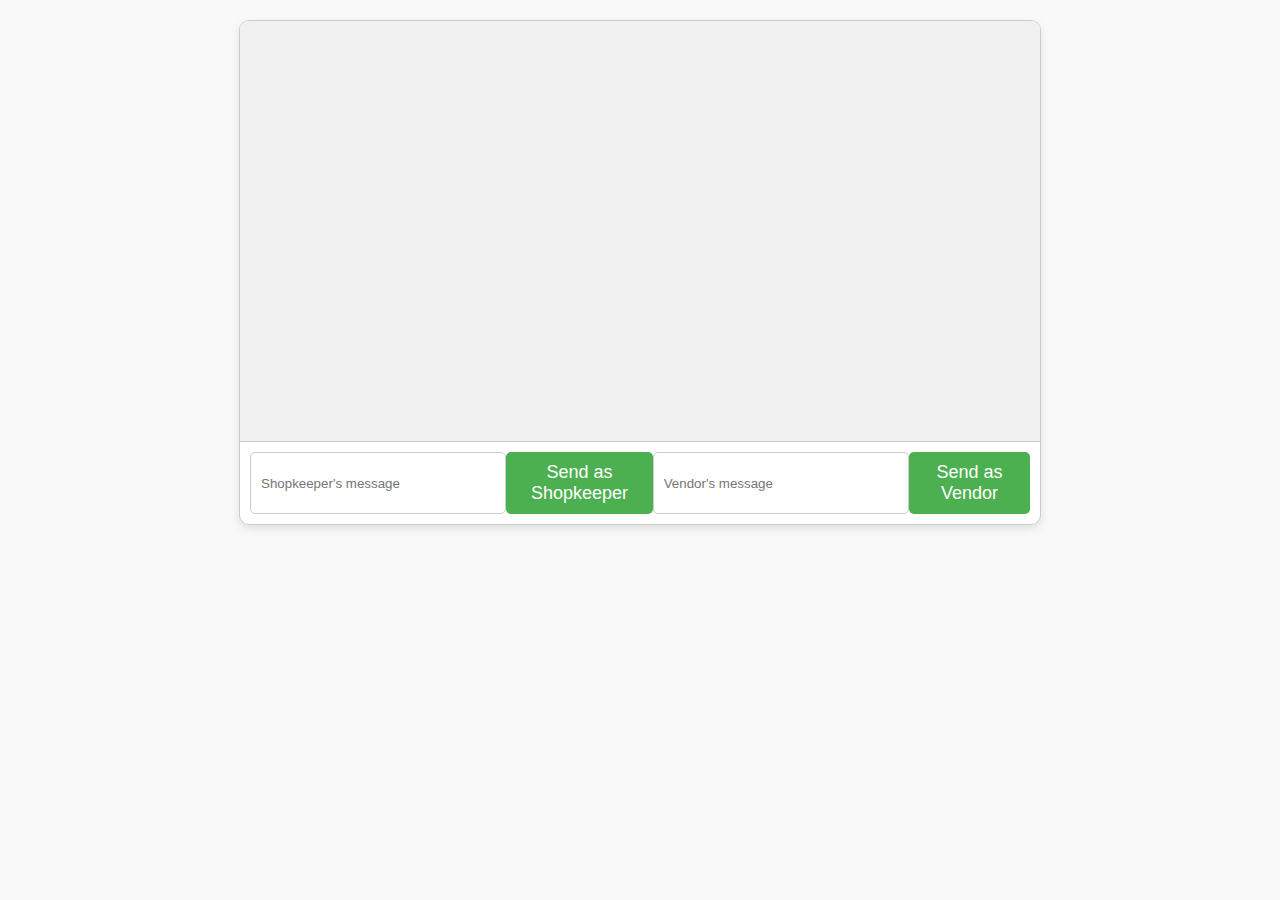
<file: vendor.html>
<!DOCTYPE html>
<html lang="en">
<head>
    <meta charset="UTF-8">
    <meta name="viewport" content="width=device-width, initial-scale=1.0">
    <title>Shopkeeper Portal - Book Automation Software</title>
    <link rel="stylesheet" href="styles.css">
    <style>
        body {
            font-family: Arial, sans-serif;
            margin: 0;
            padding: 0;
            display: flex;
            flex-direction: column;
            align-items: center;
            background-color: #f9f9f9;
        }

        #messagingApp {
            width: 90%;
            max-width: 800px;
            margin: 20px;
            background: white;
            border: 1px solid #ccc;
            border-radius: 10px;
            box-shadow: 0 4px 10px rgba(0, 0, 0, 0.1);
            overflow: hidden;
        }

        #chatBox {
            height: 400px;
            overflow-y: auto;
            padding: 10px;
            border-bottom: 1px solid #ccc;
            background: #f1f1f1;
        }

        .message {
            margin: 10px 0;
            padding: 10px;
            border-radius: 5px;
            display: flex;
        }

        .shopkeeper {
            justify-content: flex-start;
        }

        .vendor {
            justify-content: flex-end;
        }

        .message p {
            margin: 0;
            padding: 10px;
            border-radius: 10px;
        }

        .shopkeeper p {
            background-color: #d1f0d1;
        }

        .vendor p {
            background-color: #f0f0f0;
        }

        #messageInput {
            display: flex;
            padding: 10px;
            justify-content: space-between;
        }

        input[type="text"] {
            width: calc(50% - 20px);
            padding: 10px;
            border: 1px solid #ccc;
            border-radius: 5px;
        }

        button {
            padding: 10px 20px;
            background: #4CAF50;
            color: white;
            border: none;
            border-radius: 5px;
            cursor: pointer;
        }

        button:hover {
            background: #45a049;
        }
    </style>
</head>
<body>
    <div id="messagingApp">
        <div id="chatBox">
            <!-- Messages will be dynamically populated -->
        </div>
        <div id="messageInput">
            <input type="text" id="shopkeeperInput" placeholder="Shopkeeper's message">
            <button id="sendShopkeeper">Send as Shopkeeper</button>
            <input type="text" id="vendorInput" placeholder="Vendor's message">
            <button id="sendVendor">Send as Vendor</button>
        </div>
    </div>

    <script>
        const chatBox = document.getElementById('chatBox');
        const shopkeeperInput = document.getElementById('shopkeeperInput');
        const vendorInput = document.getElementById('vendorInput');
        const sendShopkeeperButton = document.getElementById('sendShopkeeper');
        const sendVendorButton = document.getElementById('sendVendor');

        // Initialize messages from localStorage
        let messages = JSON.parse(localStorage.getItem('messages')) || [];

        // Function to render the chat
        const renderChat = () => {
            chatBox.innerHTML = '';
            messages.forEach((message) => {
                const div = document.createElement('div');
                div.classList.add('message', message.sender);
                div.innerHTML = `<p>${message.text}</p>`;
                chatBox.appendChild(div);
            });

            // Scroll to the bottom
            chatBox.scrollTop = chatBox.scrollHeight;
        };

        // Function to add a new message
        const addMessage = (text, sender) => {
            if (!text.trim()) return;

            messages.push({ text, sender });
            localStorage.setItem('messages', JSON.stringify(messages));
            renderChat();
        };

        // Event listeners for sending messages
        sendShopkeeperButton.addEventListener('click', () => {
            addMessage(shopkeeperInput.value, 'shopkeeper');
            shopkeeperInput.value = '';
        });

        sendVendorButton.addEventListener('click', () => {
            addMessage(vendorInput.value, 'vendor');
            vendorInput.value = '';
        });

        // Allow sending messages by pressing Enter
        shopkeeperInput.addEventListener('keypress', (e) => {
            if (e.key === 'Enter') {
                addMessage(shopkeeperInput.value, 'shopkeeper');
                shopkeeperInput.value = '';
            }
        });

        vendorInput.addEventListener('keypress', (e) => {
            if (e.key === 'Enter') {
                addMessage(vendorInput.value, 'vendor');
                vendorInput.value = '';
            }
        });

        // Load chat on page load
        document.addEventListener('DOMContentLoaded', renderChat);
    </script>
</body>
</html>
</file>
<file: styles.css>
body {
    font-family: Arial, sans-serif;
    margin: 0;
    padding: 0;
    background-color: #f4f4f4;
    text-align: center;
}

header {
    background-color: #000000;
    color: rgb(255, 255, 255);
    padding: 20px 0;
}

main {
    padding: 50px;
}

h2 {
    margin-bottom: 20px;
}

.roles {
    display: flex;
    justify-content: center;
    gap: 20px;
}

button {
    background-color: #333;
    color: white;
    padding: 15px 30px;
    border: none;
    border-radius: 5px;
    cursor: pointer;
    font-size: 18px;
}

button:hover {
    background-color: #555;
}

footer {
    background-color: #333;
    color: white;
    text-align: center;
    padding: 10px 0;
    position: fixed;
    width: 100%;
    bottom: 0;
}
</file>
<file: styles2.css>
ul {
    list-style: none;
    padding: 0;
}

li {
    display: flex;
    align-items: center;
    margin-bottom: 15px;
}

img {
    border: 1px solid #ccc;
    border-radius: 5px;
}
</file>
